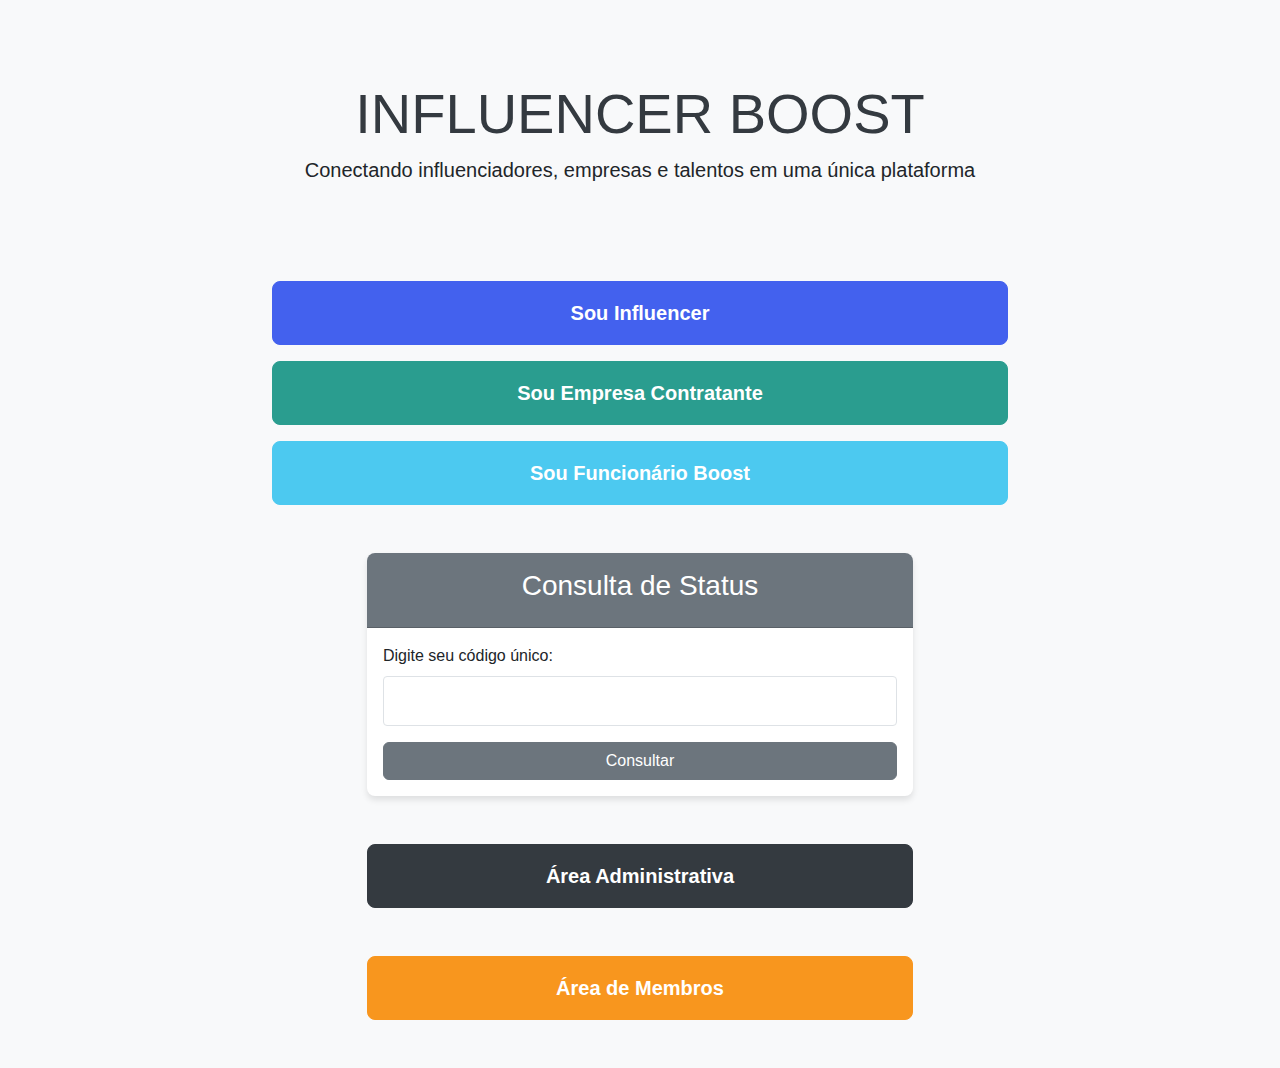
<file: index.html>
<!DOCTYPE html>
<html lang="pt-br">
<head>
    <meta charset="UTF-8">
    <meta name="viewport" content="width=device-width, initial-scale=1.0">
    <title>Influencer Boost</title>
    <link href="https://cdn.jsdelivr.net/npm/bootstrap@5.3.0/dist/css/bootstrap.min.css" rel="stylesheet">
    <link rel="stylesheet" href="styles.css">
</head>
<body>
    <div class="container">
        <header class="text-center my-5">
            <h1 class="display-4">INFLUENCER BOOST</h1>
            <p class="lead">Conectando influenciadores, empresas e talentos em uma única plataforma</p>
        </header>

        <div class="row justify-content-center mb-5">
            <div class="col-md-8">
                <div class="d-grid gap-3">
                    <button class="btn btn-primary btn-lg" data-bs-toggle="modal" data-bs-target="#influencerModal">Sou Influencer</button>
                    <button class="btn btn-success btn-lg" data-bs-toggle="modal" data-bs-target="#empresaModal">Sou Empresa Contratante</button>
                    <button class="btn btn-info btn-lg" data-bs-toggle="modal" data-bs-target="#funcionarioModal">Sou Funcionário Boost</button>
                </div>
            </div>
        </div>

        <div class="row justify-content-center mb-5">
            <div class="col-md-6">
                <div class="card">
                    <div class="card-header bg-secondary text-white">
                        <h3 class="text-center">Consulta de Status</h3>
                    </div>
                    <div class="card-body">
                        <form id="consultaForm">
                            <div class="mb-3">
                                <label for="codigoConsulta" class="form-label">Digite seu código único:</label>
                                <input type="text" class="form-control" id="codigoConsulta" required>
                            </div>
                            <div class="d-grid">
                                <button type="submit" class="btn btn-secondary">Consultar</button>
                            </div>
                        </form>
                        <div id="resultadoConsulta" class="mt-3 d-none">
                            <div class="alert" role="alert" id="statusAlert">
                                <h4 class="alert-heading" id="statusTitulo"></h4>
                                <p id="statusMensagem"></p>
                            </div>
                        </div>
                    </div>
                </div>
            </div>
        </div>

        <div class="row justify-content-center mb-5">
            <div class="col-md-6">
                <div class="d-grid">
                    <button class="btn btn-dark btn-lg" data-bs-toggle="modal" data-bs-target="#adminLoginModal">Área Administrativa</button>
                </div>
            </div>
        </div>

        <div class="row justify-content-center mb-5">
            <div class="col-md-6">
                <div class="d-grid">
                    <button class="btn btn-warning btn-lg" id="acessoMembrosBtn">Área de Membros</button>
                </div>
            </div>
        </div>
    </div>

    <!-- Modal Influencer -->
    <div class="modal fade" id="influencerModal" tabindex="-1" aria-labelledby="influencerModalLabel" aria-hidden="true">
        <div class="modal-dialog">
            <div class="modal-content">
                <div class="modal-header bg-primary text-white">
                    <h5 class="modal-title" id="influencerModalLabel">Cadastro de Influencer</h5>
                    <button type="button" class="btn-close" data-bs-dismiss="modal" aria-label="Close"></button>
                </div>
                <div class="modal-body">
                    <form id="influencerForm">
                        <div class="mb-3">
                            <label for="nomeInfluencer" class="form-label">Nome:</label>
                            <input type="text" class="form-control" id="nomeInfluencer" required>
                        </div>
                        <div class="mb-3">
                            <label for="sobrenomeInfluencer" class="form-label">Sobrenome:</label>
                            <input type="text" class="form-control" id="sobrenomeInfluencer" required>
                        </div>
                        <div class="mb-3">
                            <label for="telefoneInfluencer" class="form-label">Telefone:</label>
                            <input type="tel" class="form-control" id="telefoneInfluencer" required>
                        </div>
                        <div class="mb-3">
                            <label for="cpfInfluencer" class="form-label">CPF:</label>
                            <input type="text" class="form-control" id="cpfInfluencer" required>
                        </div>
                        <div class="mb-3">
                            <label for="instagramInfluencer" class="form-label">@ do Instagram:</label>
                            <input type="text" class="form-control" id="instagramInfluencer" required>
                        </div>
                        <div class="d-grid">
                            <button type="submit" class="btn btn-primary">Enviar Cadastro</button>
                        </div>
                    </form>
                </div>
            </div>
        </div>
    </div>

    <!-- Modal Empresa -->
    <div class="modal fade" id="empresaModal" tabindex="-1" aria-labelledby="empresaModalLabel" aria-hidden="true">
        <div class="modal-dialog">
            <div class="modal-content">
                <div class="modal-header bg-success text-white">
                    <h5 class="modal-title" id="empresaModalLabel">Cadastro de Empresa</h5>
                    <button type="button" class="btn-close" data-bs-dismiss="modal" aria-label="Close"></button>
                </div>
                <div class="modal-body">
                    <form id="empresaForm">
                        <div class="mb-3">
                            <label for="nomeEmpresa" class="form-label">Nome:</label>
                            <input type="text" class="form-control" id="nomeEmpresa" required>
                        </div>
                        <div class="mb-3">
                            <label for="sobrenomeEmpresa" class="form-label">Sobrenome:</label>
                            <input type="text" class="form-control" id="sobrenomeEmpresa" required>
                        </div>
                        <div class="mb-3">
                            <label for="telefoneEmpresa" class="form-label">Telefone:</label>
                            <input type="tel" class="form-control" id="telefoneEmpresa" required>
                        </div>
                        <div class="mb-3">
                            <label for="cpfEmpresa" class="form-label">CPF:</label>
                            <input type="text" class="form-control" id="cpfEmpresa" required>
                        </div>
                        <div class="mb-3">
                            <label for="instagramEmpresa" class="form-label">@ do Instagram:</label>
                            <input type="text" class="form-control" id="instagramEmpresa" required>
                        </div>
                        <div class="d-grid">
                            <button type="submit" class="btn btn-success">Enviar Cadastro</button>
                        </div>
                    </form>
                </div>
            </div>
        </div>
    </div>

    <!-- Modal Funcionário -->
    <div class="modal fade" id="funcionarioModal" tabindex="-1" aria-labelledby="funcionarioModalLabel" aria-hidden="true">
        <div class="modal-dialog">
            <div class="modal-content">
                <div class="modal-header bg-info text-white">
                    <h5 class="modal-title" id="funcionarioModalLabel">Cadastro de Funcionário</h5>
                    <button type="button" class="btn-close" data-bs-dismiss="modal" aria-label="Close"></button>
                </div>
                <div class="modal-body">
                    <form id="funcionarioForm">
                        <div class="mb-3">
                            <label for="nomeFuncionario" class="form-label">Nome:</label>
                            <input type="text" class="form-control" id="nomeFuncionario" required>
                        </div>
                        <div class="mb-3">
                            <label for="sobrenomeFuncionario" class="form-label">Sobrenome:</label>
                            <input type="text" class="form-control" id="sobrenomeFuncionario" required>
                        </div>
                        <div class="mb-3">
                            <label for="telefoneFuncionario" class="form-label">Telefone:</label>
                            <input type="tel" class="form-control" id="telefoneFuncionario" required>
                        </div>
                        <div class="mb-3">
                            <label for="cpfFuncionario" class="form-label">CPF:</label>
                            <input type="text" class="form-control" id="cpfFuncionario" required>
                        </div>
                        <div class="mb-3">
                            <label for="instagramFuncionario" class="form-label">@ do Instagram:</label>
                            <input type="text" class="form-control" id="instagramFuncionario" required>
                        </div>
                        <div class="d-grid">
                            <button type="submit" class="btn btn-info">Enviar Cadastro</button>
                        </div>
                    </form>
                </div>
            </div>
        </div>
    </div>

    <!-- Modal de Confirmação de Cadastro -->
    <div class="modal fade" id="confirmacaoModal" tabindex="-1" aria-labelledby="confirmacaoModalLabel" aria-hidden="true">
        <div class="modal-dialog">
            <div class="modal-content">
                <div class="modal-header bg-success text-white">
                    <h5 class="modal-title" id="confirmacaoModalLabel">Cadastro Enviado com Sucesso</h5>
                    <button type="button" class="btn-close" data-bs-dismiss="modal" aria-label="Close"></button>
                </div>
                <div class="modal-body">
                    <p>Seu cadastro foi enviado para análise. Anote seu código único para acompanhar o processo:</p>
                    <h3 class="text-center" id="codigoUnico"></h3>
                    <p class="mt-3">Use este código na área de "Consulta de Status" para verificar o andamento do seu cadastro.</p>
                </div>
                <div class="modal-footer">
                    <button type="button" class="btn btn-secondary" data-bs-dismiss="modal">Fechar</button>
                </div>
            </div>
        </div>
    </div>

    <!-- Modal Login Admin -->
    <div class="modal fade" id="adminLoginModal" tabindex="-1" aria-labelledby="adminLoginModalLabel" aria-hidden="true">
        <div class="modal-dialog">
            <div class="modal-content">
                <div class="modal-header bg-dark text-white">
                    <h5 class="modal-title" id="adminLoginModalLabel">Login Administrativo</h5>
                    <button type="button" class="btn-close" data-bs-dismiss="modal" aria-label="Close"></button>
                </div>
                <div class="modal-body">
                    <form id="adminLoginForm">
                        <div class="mb-3">
                            <label for="adminSenha" class="form-label">Senha:</label>
                            <input type="password" class="form-control" id="adminSenha" required>
                        </div>
                        <div class="d-grid">
                            <button type="submit" class="btn btn-dark">Entrar</button>
                        </div>
                    </form>
                </div>
            </div>
        </div>
    </div>

    <!-- Modal Login Membros -->
    <div class="modal fade" id="membrosLoginModal" tabindex="-1" aria-labelledby="membrosLoginModalLabel" aria-hidden="true">
        <div class="modal-dialog">
            <div class="modal-content">
                <div class="modal-header bg-warning">
                    <h5 class="modal-title" id="membrosLoginModalLabel">Acesso à Área de Membros</h5>
                    <button type="button" class="btn-close" data-bs-dismiss="modal" aria-label="Close"></button>
                </div>
                <div class="modal-body">
                    <form id="membrosLoginForm">
                        <div class="mb-3">
                            <label for="membroUsuario" class="form-label">Usuário:</label>
                            <input type="text" class="form-control" id="membroUsuario" required>
                        </div>
                        <div class="d-grid">
                            <button type="submit" class="btn btn-warning">Entrar</button>
                        </div>
                    </form>
                </div>
            </div>
        </div>
    </div>

    <script src="https://cdn.jsdelivr.net/npm/bootstrap@5.3.0/dist/js/bootstrap.bundle.min.js"></script>
    <script src="script.js"></script>
</body>
</html>
</file>
<file: styles.css>
/* Estilos gerais */
body {
    font-family: 'Segoe UI', Tahoma, Geneva, Verdana, sans-serif;
    background-color: #f8f9fa;
}

/* Cabeçalho */
header {
    padding: 2rem 0;
}

header h1 {
    font-weight: 700;
    color: #343a40;
}

/* Botões principais */
.btn-lg {
    padding: 1rem;
    font-weight: 600;
    border-radius: 0.5rem;
    transition: all 0.3s ease;
}

.btn-lg:hover {
    transform: translateY(-3px);
    box-shadow: 0 5px 15px rgba(0, 0, 0, 0.1);
}

/* Cores específicas para cada tipo de usuário */
.btn-primary {
    background-color: #4361ee;
    border-color: #4361ee;
}

.btn-success {
    background-color: #2a9d8f;
    border-color: #2a9d8f;
}

.btn-info {
    background-color: #4cc9f0;
    border-color: #4cc9f0;
    color: #fff;
}

.btn-warning {
    background-color: #f8961e;
    border-color: #f8961e;
    color: #fff;
}

.btn-dark {
    background-color: #343a40;
    border-color: #343a40;
}

/* Cards e formulários */
.card {
    border: none;
    border-radius: 0.5rem;
    box-shadow: 0 4px 6px rgba(0, 0, 0, 0.1);
    transition: all 0.3s ease;
}

.card:hover {
    box-shadow: 0 10px 15px rgba(0, 0, 0, 0.1);
}

.card-header {
    border-radius: 0.5rem 0.5rem 0 0 !important;
    padding: 1rem;
}

.form-control {
    padding: 0.75rem;
    border-radius: 0.25rem;
}

.form-control:focus {
    box-shadow: 0 0 0 0.25rem rgba(67, 97, 238, 0.25);
    border-color: #4361ee;
}

/* Modais */
.modal-content {
    border: none;
    border-radius: 0.5rem;
    box-shadow: 0 10px 30px rgba(0, 0, 0, 0.1);
}

.modal-header {
    border-radius: 0.5rem 0.5rem 0 0;
    padding: 1rem;
}

/* Status de consulta */
.alert-success {
    background-color: #d1e7dd;
    border-color: #badbcc;
    color: #0f5132;
}

.alert-warning {
    background-color: #fff3cd;
    border-color: #ffecb5;
    color: #664d03;
}

.alert-danger {
    background-color: #f8d7da;
    border-color: #f5c2c7;
    color: #842029;
}

/* Código único */
#codigoUnico {
    font-family: monospace;
    font-size: 1.5rem;
    padding: 1rem;
    background-color: #f8f9fa;
    border-radius: 0.25rem;
    border: 1px dashed #ced4da;
}

/* Responsividade */
@media (max-width: 768px) {
    .container {
        padding: 0 1rem;
    }
    
    .btn-lg {
        padding: 0.75rem;
    }
    
    header h1 {
        font-size: 2rem;
    }
}
</file>
